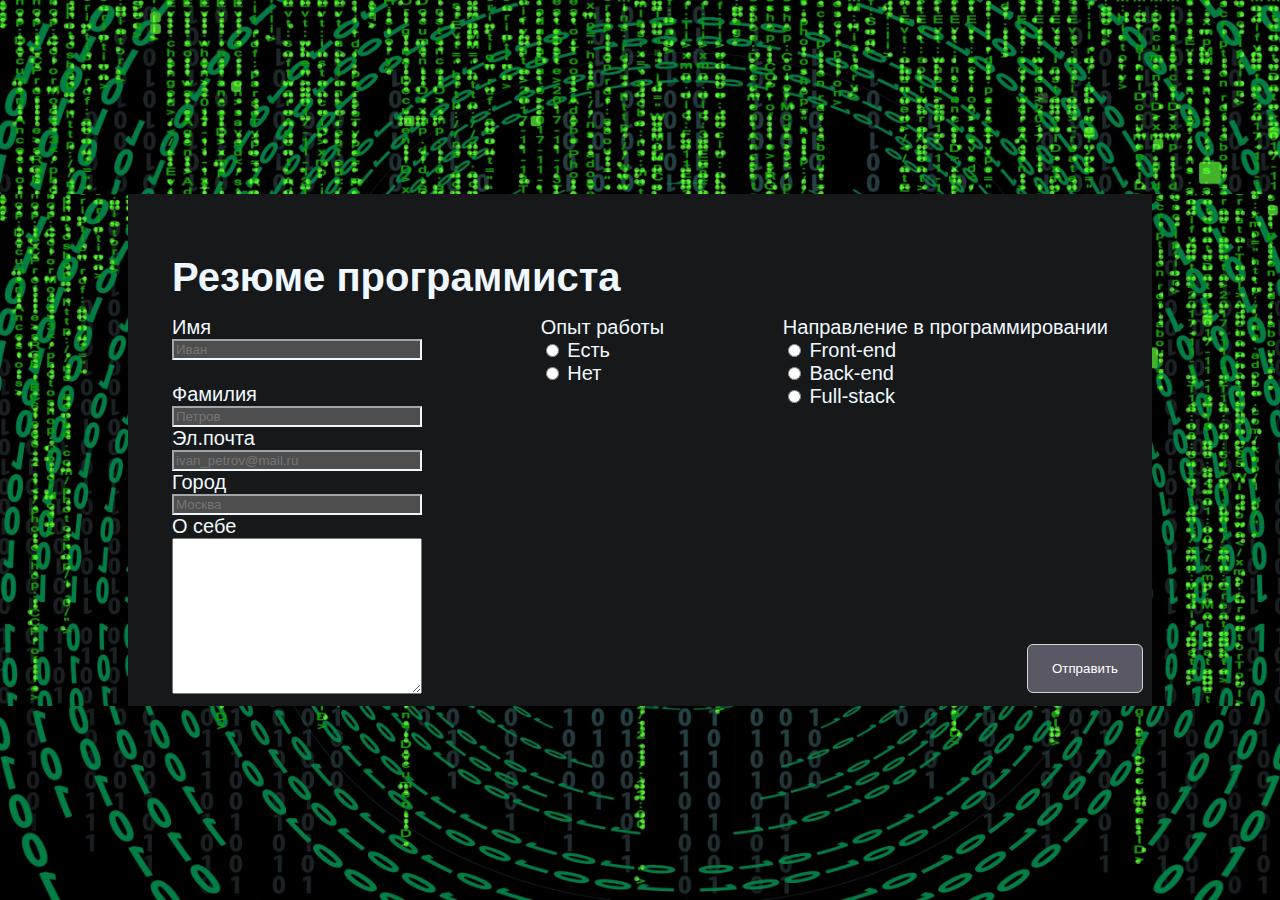
<file: index.html>
<!DOCTYPE html>
<html lang = ru>
<head>
    <meta charset="UTF-8"/>
    <meta name="viewport" content = "width=device-width,initial-scale=1.0"/>
    <meta http-equiv = "X-UA-Compatible" content = "ie=edge"/>
    <link rel="stylesheet" href="styles.css"/>
    <title>
        Резюме программиста
    </title>   
</head>
<body>
    <form class="form">
        <div class="form_head">
            <h1>
                Резюме программиста
            </h1>
        </hr>
        </div>
        <div class="form_body">
            <div class="form_column">
                <div class="form_group">     
                    <label for ="first-name">
                        Имя
                    </label>
                    <input type="text" name="first-name" id="first-name" class="form_control" placeholder="Иван"/>
                </br>
                
                <div class="form_group">
                    <label for="last-name">
                        Фамилия
                    </label>
                    <input type="text" name="last-name" id="last-name" class="form_control" placeholder="Петров"/>
                </div>
                <div class="form_group">
                    <label for="email">Эл.почта</label>
                    <input
                    type="email"
                    name="name"
                    id="email"
                    class="form_control"
                    placeholder="ivan_petrov@mail.ru"/>
                </div>
                <div class="form_group">
                    <label for="city">
                        Город
                    </label>
                    <input type="text" name="city" id="city" class="form_control" placeholder="Москва"/>
                </div>
            </div>
            <div class="form_column">
                <div class="form_group">
                    <label for="biography">
                        О себе
                    </label>
                    <textarea
                    name="biography"
                    id="biography"
                    cols="20"
                    rows="10"
                    class="from_control1 form_control1--grom"></textarea>    
                </div>
            </div>
        </div>
        <div class="work_exp">
            <div class="form_column">
                <label for="work_exp">
                    Опыт работы
                </label>
            </div>
            <div class="work_yes">
                <input type="radio" name="work_exp" id="work_exp"/>
                <label for="work_yes" class="form_checkbox--label">Есть</label> 
            </div>
            <div class="work_no">
                <input type="radio" name="work_exp" id="work_exp"/>
                <label for="work_no" class="form_checkbox--label"> Нет</label>
            </div>
        </div>
        <div class="programming_style">
            <div class="form_column">
                <label for="programming_style">
                    Направление в программировании
                </label>
            </div>
            <div class="front_end">
                <input type="radio" name="programming_style" id="programming_style"/>
                <label for="front_end" class="form_checkbox--label">Front-end</label>
            </div>
            <div class="back_end">
                <input type="radio" name="programming_style" id="programming_style"/>
                <label for="back_end" class="form_checkbox--label">Back-end</label>
            </div>
            <div class="full-stack">
                <input type="radio" name="programming_style" id="programming_style"/>
                <label for="full_stack" class="form_checkbox--label">Full-stack</label>
            </div>
        </div>
    </div>
    <button type="submit" class="form_submit">
        Отправить
    </button>
    </form>
</body>
</html>
</file>
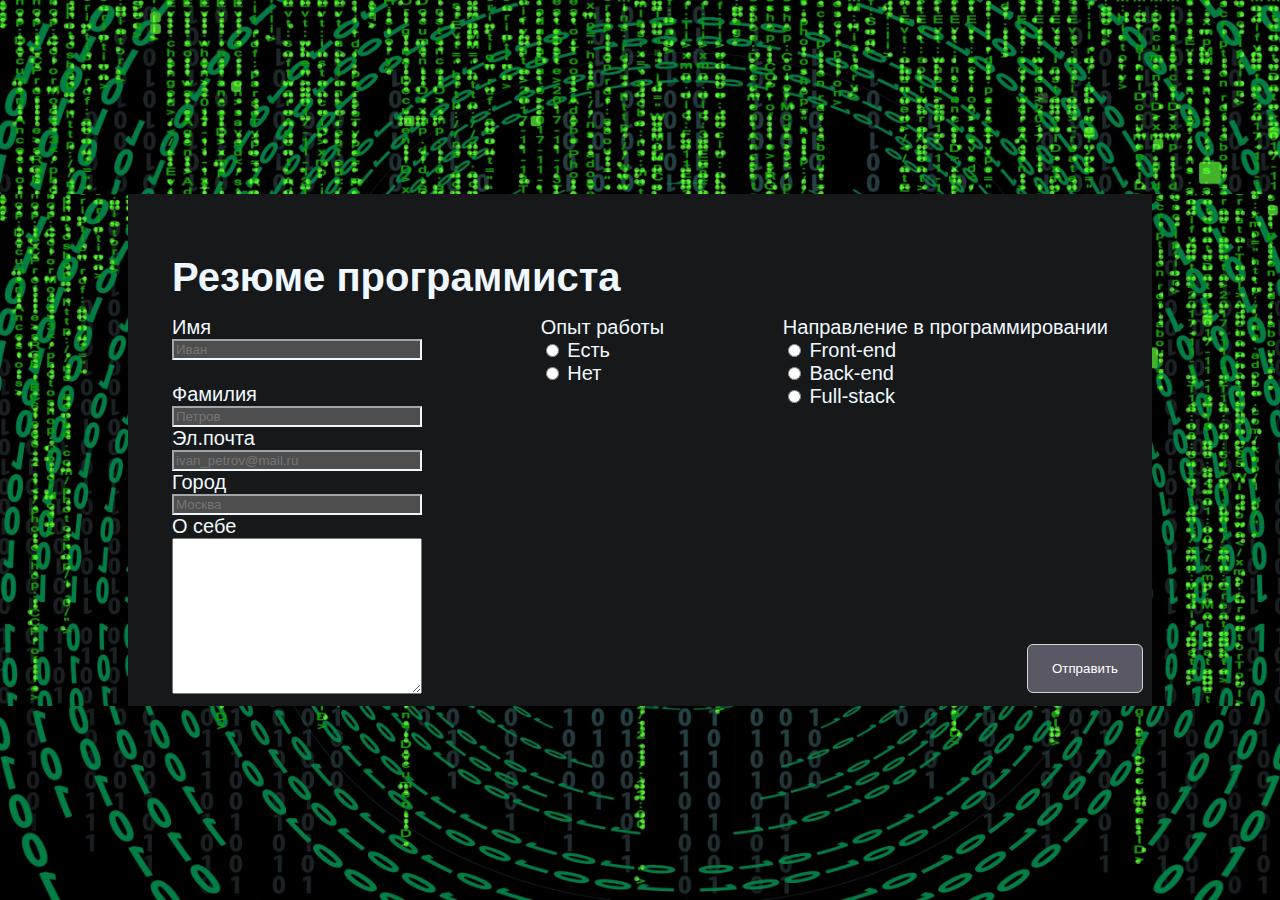
<file: Лаба 4.html>
<!DOCTYPE html>
<html lang = ru>
<head>
    <meta charset="UTF-8"/>
    <meta name="viewport" content = "width=device-width,initial-scale=1.0"/>
    <meta http-equiv = "X-UA-Compatible" content = "ie=edge"/>
    <link rel="stylesheet" href="styles.css"/>
    <title>
        Резюме программиста
    </title>   
</head>
<body>
    <form class="form">
        <div class="form_head">
            <h1>
                Резюме программиста
            </h1>
        </hr>
        </div>
        <div class="form_body">
            <div class="form_column">
                <div class="form_group">     
                    <label for ="first-name">
                        Имя
                    </label>
                    <input type="text" name="first-name" id="first-name" class="form_control" placeholder="Иван"/>
                </br>
                
                <div class="form_group">
                    <label for="last-name">
                        Фамилия
                    </label>
                    <input type="text" name="last-name" id="last-name" class="form_control" placeholder="Петров"/>
                </div>
                <div class="form_group">
                    <label for="email">Эл.почта</label>
                    <input
                    type="email"
                    name="name"
                    id="email"
                    class="form_control"
                    placeholder="ivan_petrov@mail.ru"/>
                </div>
                <div class="form_group">
                    <label for="city">
                        Город
                    </label>
                    <input type="text" name="city" id="city" class="form_control" placeholder="Москва"/>
                </div>
            </div>
            <div class="form_column">
                <div class="form_group">
                    <label for="biography">
                        О себе
                    </label>
                    <textarea
                    name="biography"
                    id="biography"
                    cols="20"
                    rows="10"
                    class="from_control1 form_control1--grom"></textarea>    
                </div>
            </div>
        </div>
        <div class="work_exp">
            <div class="form_column">
                <label for="work_exp">
                    Опыт работы
                </label>
            </div>
            <div class="work_yes">
                <input type="radio" name="work_exp" id="work_exp"/>
                <label for="work_yes" class="form_checkbox--label">Есть</label> 
            </div>
            <div class="work_no">
                <input type="radio" name="work_exp" id="work_exp"/>
                <label for="work_no" class="form_checkbox--label"> Нет</label>
            </div>
        </div>
        <div class="programming_style">
            <div class="form_column">
                <label for="programming_style">
                    Направление в программировании
                </label>
            </div>
            <div class="front_end">
                <input type="radio" name="programming_style" id="programming_style"/>
                <label for="front_end" class="form_checkbox--label">Front-end</label>
            </div>
            <div class="back_end">
                <input type="radio" name="programming_style" id="programming_style"/>
                <label for="back_end" class="form_checkbox--label">Back-end</label>
            </div>
            <div class="full-stack">
                <input type="radio" name="programming_style" id="programming_style"/>
                <label for="full_stack" class="form_checkbox--label">Full-stack</label>
            </div>
        </div>
    </div>
    <button type="submit" class="form_submit">
        Отправить
    </button>
    </form>
</body>
</html>
</file>
<file: styles.css>
*,
*::after,
*::before {
box-sizing:border-box;
}
html,
body
{
    margin : 0;
    padding:0;
    font-family:"unispace",sans-serif;
    font-size:20px;
    background-color: aliceblue;
    background-image:url(matrix2.webp);
    background-size:cover;
    color :aliceblue;
    display:flex;
    width:100%;
    min-height:100%;
    align-items:center;
    justify-content:center;
}
.form
{
    background-color: rgb(22, 24, 26);
    display:inline-block;
    width:1024px;
    height: 512px;
    padding:44px;
}
.form_body
{
    display:flex;
    
    flex-wrap:wrap;
    justify-content:space-between;
}
.form_group
{
    display:flex;
    flex-direction:column;
    width:250px;
}
.form_head h1
{
    line-height:24px;
    color:aliceblue;
}
.work_exp
{

    display:flex;
    flex-direction:column;
}
.form_control
{
    background-color:rgb(78, 78, 78);
    border-color:aliceblue;
    
}
.form_control1--grow {
    width:350px;
    height: 140px !important;
    display: inline-block;
  }
.form_control1 {
  width:350px;
  padding: 8px;
  height: 50px;
  min-width: 295px;
}
.form_submit {
    padding: 16px 24px;
    font-weight: 500;
    color: #ffff;
    border: 1px solid #d2d6db;
    background-color: #595864;
    border-radius: 6px;
    display: flex;
    cursor: pointer;
    margin-left: auto;
    margin-top:-50px;
    margin-right:-35px;
  }
</file>
